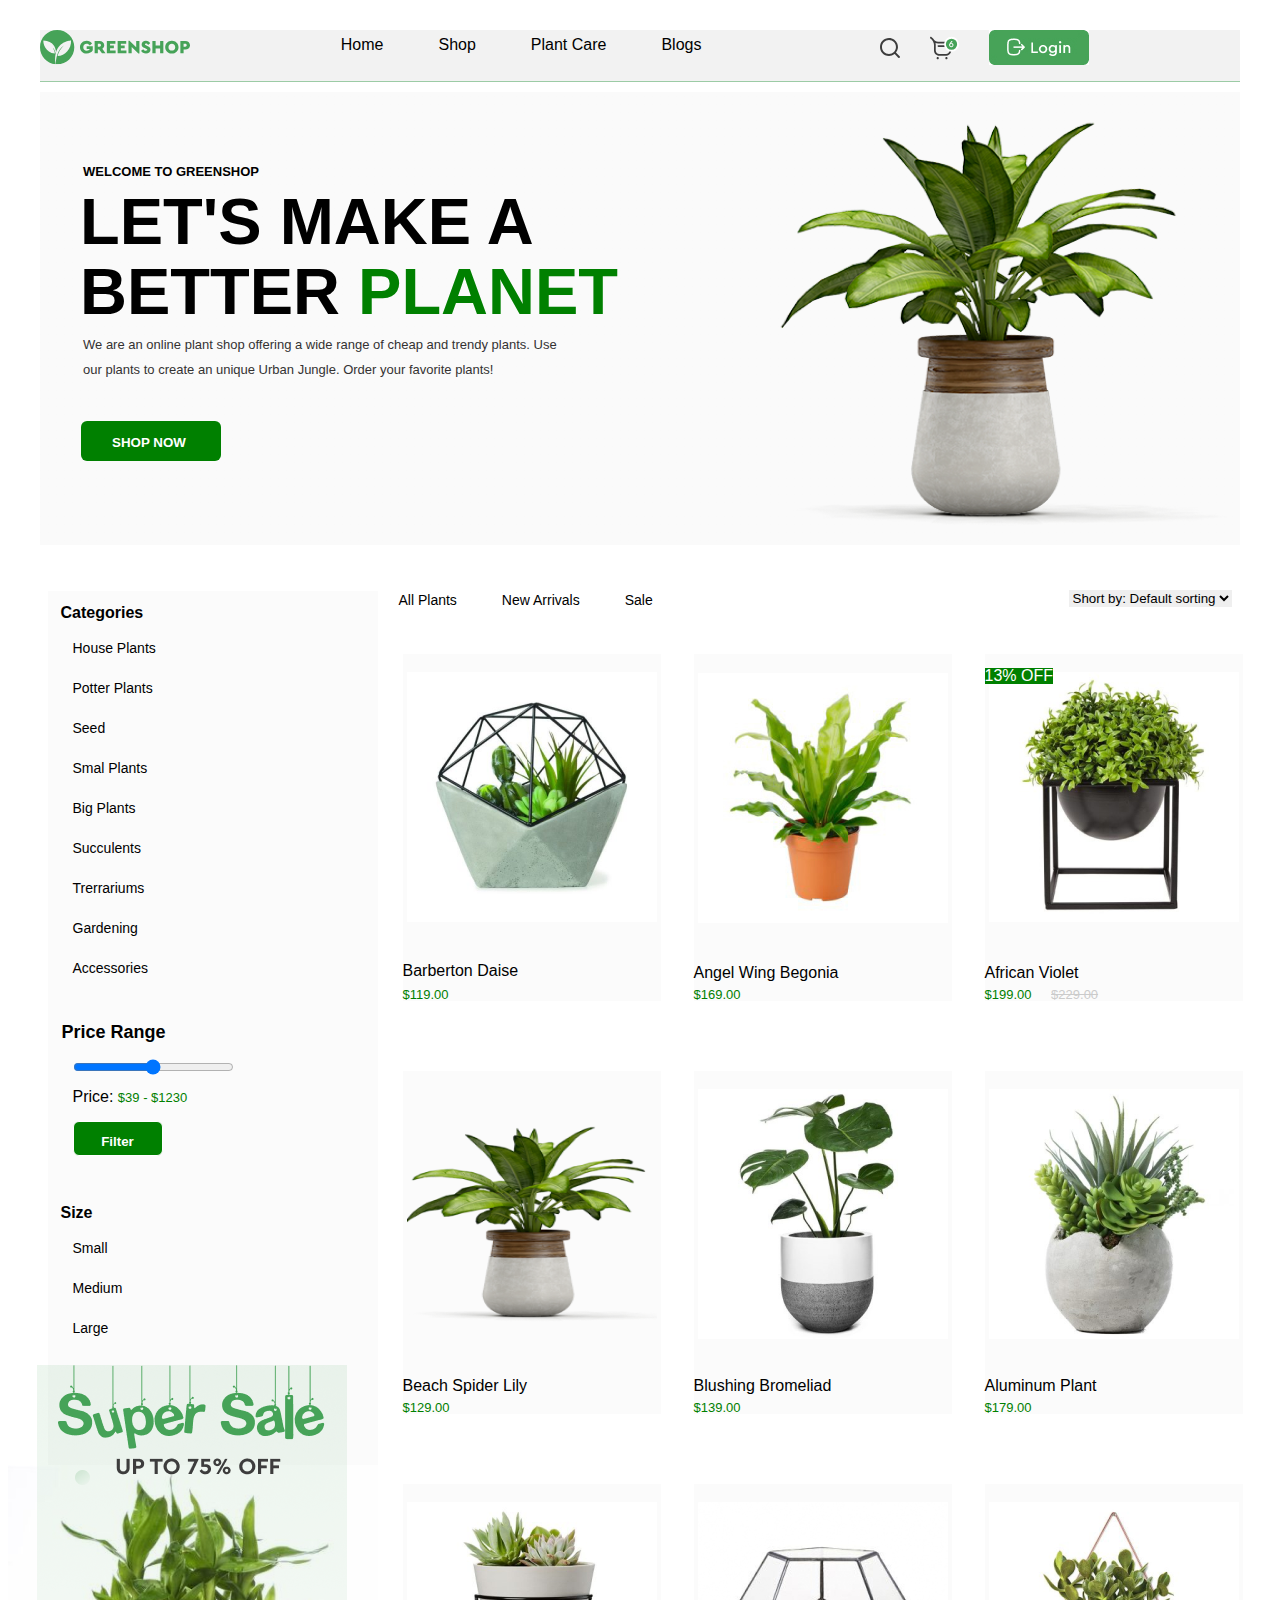
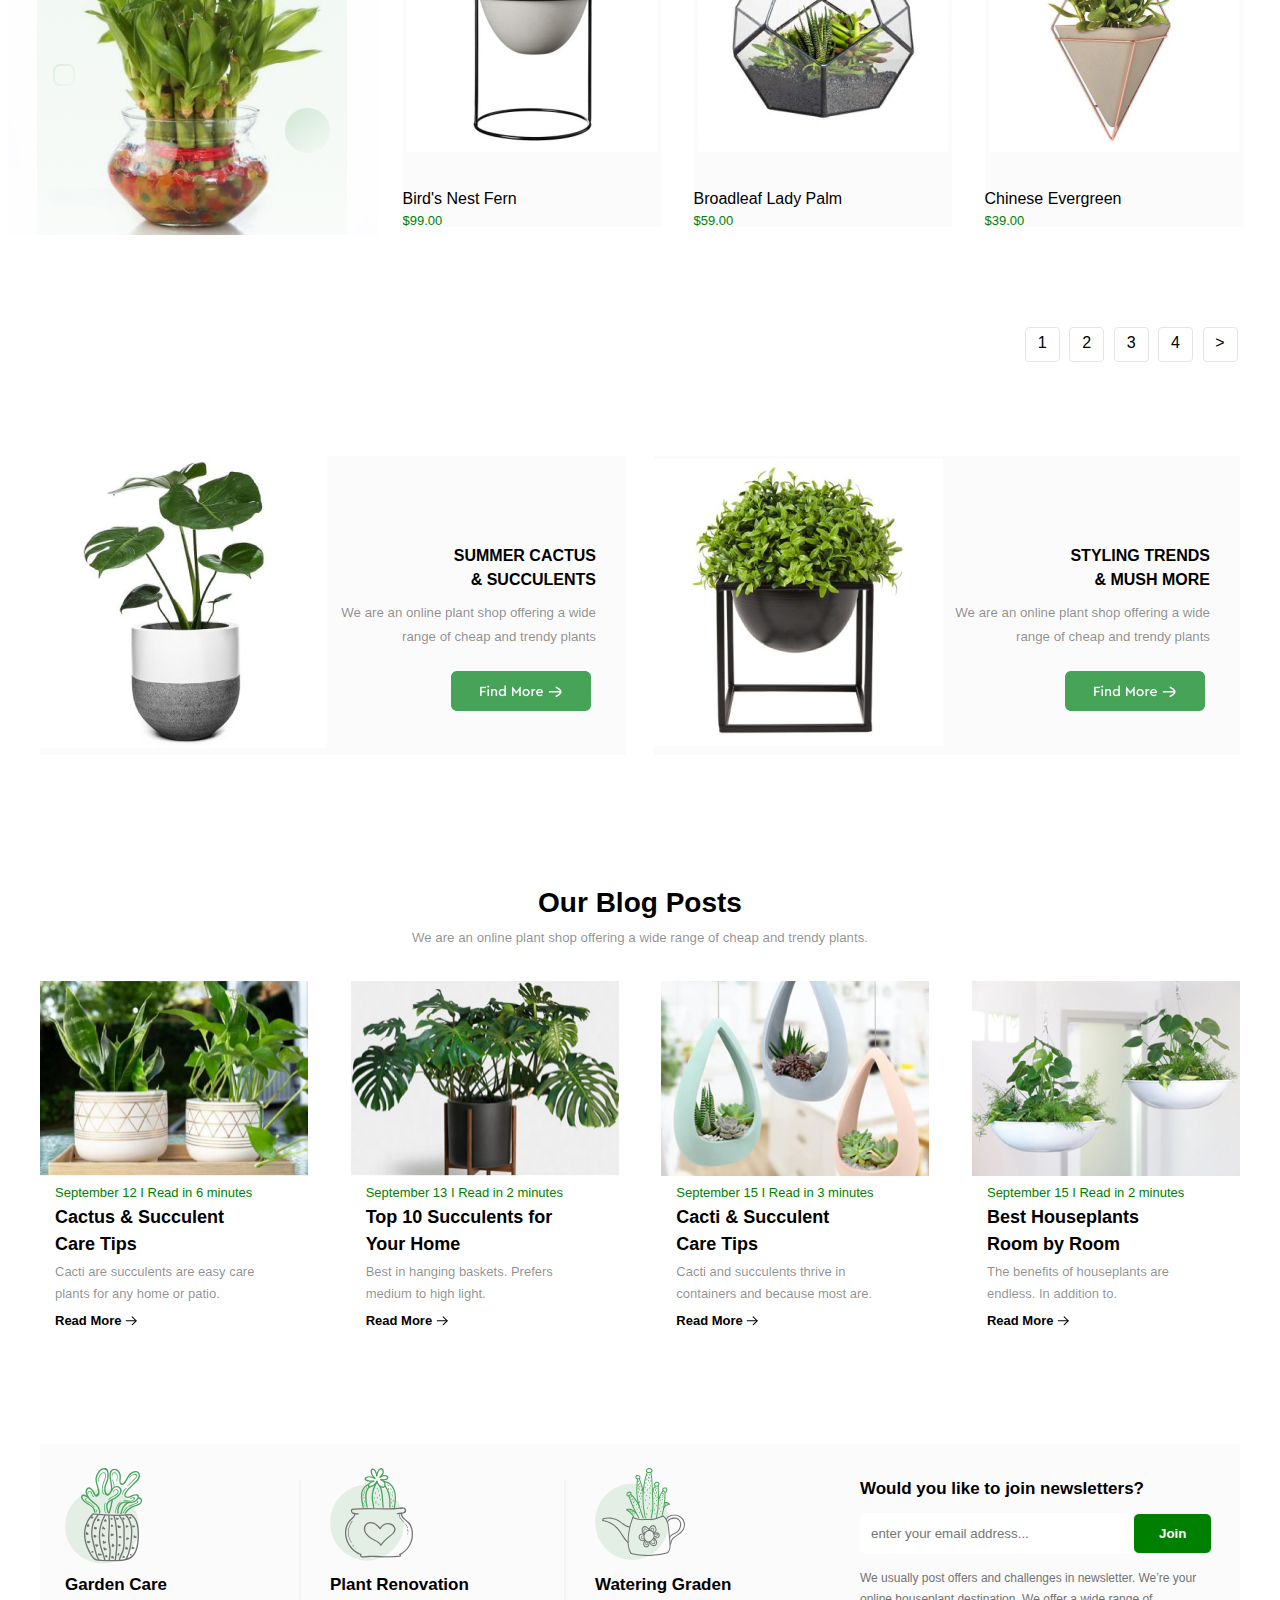
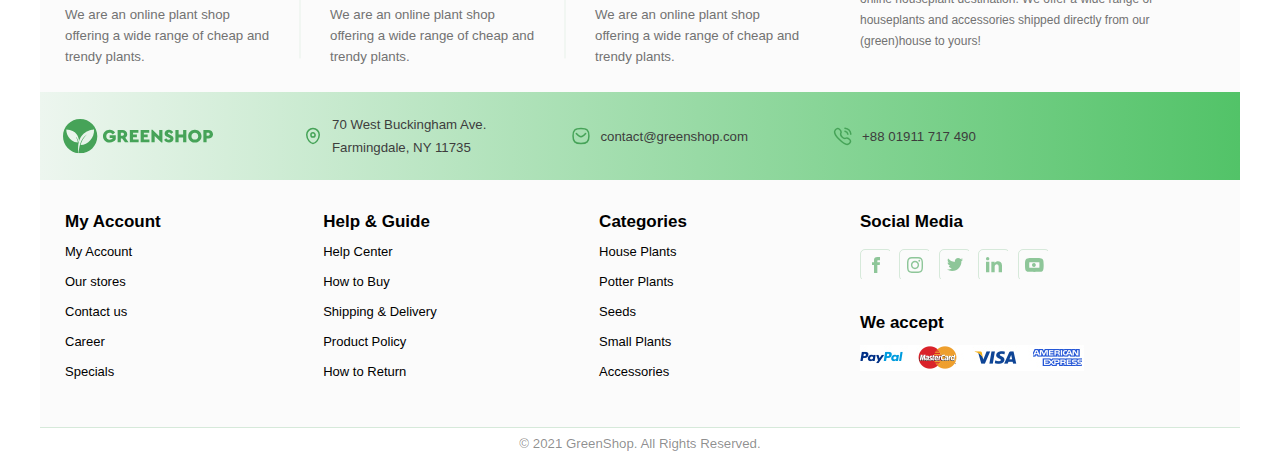
<file: index.html>
<!DOCTYPE html>
<html lang="en">

<head>
    <meta charset="UTF-8">
    <meta name="viewport" content="width=device-width, initial-scale=1.0">
    <title>Home page</title>
    <link rel="stylesheet" href="./css/reset.css">
    <link rel="stylesheet" href="./css/style.css">
</head>

<body>
    <header>
        <nav>
            <div class="flex">
                <div> <a href="#link1">
                        <svg width="150" height="35">
                            <use href="./sprite.svg#logo" />
                        </svg>
                    </a>
                </div> 
                <div>
                    <ul class="list1">
                        <li><a href="./index.html">Home</a></li>
                        <li><a href="#link1">Shop</a></li>
                        <li><a href="#link2">Plant Care</a>
                            <ul class="list2">
                                <li><a href="#">Drainage</a></li>
                                <li><a href="#">Fungicides</a></li>
                                <li><a href="#">Fertilizer</a></li>
                                <li><a href="#">Priming</a>
                                    <ul class="list3">
                                        <li><a href="#">Universal</a></li>
                                        <li><a href="#">For Ficus</a></li>
                                        <li><a href="#">For Cacti</a></li>
                                        <li><a href="#">For Citrus</a></li>
                                        <li><a href="#">For those in bloom</a></li>
                                        <li><a href="#">For Orchids</a></li>
                                    </ul>
                                </li>
                            </ul>
                        </li>
                        <li><a href="#link3">Blogs</a></li>
                    </ul>
                </div>
                <div class="registr">
                    <a href="#"><img src="./img/vector2.svg" alt="vector2" width="20" height="20"></a>
                    <a href="#"><img src="./img/vector4.svg" alt="vector3" width="29" height="24"></a>
                    <a href="./registration.html"><img src="./img/button1.jpg" alt="button1" width="100"
                            height="35"></a>
                </div>
                <div class="menu">
                    <input type="checkbox" id="burger-checkbox" class="burger-checkbox">
                    <label for="burger-checkbox" class="burger"></label>
                    <ul class="menu-list">
                        <li><a href="./index.html">Home</a>
                        <li>
                        <li><a href="#link1">Shop</a>
                        <li>
                        <li><a href="#link2">Plant Care</a>
                        <li>
                        <li><a href="#link3">Blogs</a>
                        <li>
                        <li>
                            <a href="#"><img src="./img/vector2.svg" alt="vector2" width="20" height="20"></a>
                            <a href="#"><img src="./img/vector4.svg" alt="vector3" width="29" height="24"></a>
                        </li>
                        <li>
                            <a href="./registration.html"><img src="./img/button1.jpg" alt="button1" width="100"
                                    height="35"></a>
                        </li>
                    </ul>
                    
                </div>
            <div>
            </div>
        </nav>

    </header>
    <section class="welcome">
        <div class="conteiner">
            <div class="conteiner-item">
                <h5>WELCOME TO GREENSHOP</h5>
                <h1><strong>LET'S MAKE A <br>
                        BETTER <span>PLANET</span></strong></h1>
                <p style="color: rgb(52, 50, 50);font-size: 13px;">We are an online plant shop offering a wide range
                    of cheap and trendy plants. Use <br> our plants to
                    create an unique Urban Jungle. Order your favorite plants!</p>
                <a href="#link1"><button class="shop"><strong>SHOP NOW</strong></button></a>

            </div>
            <div class="conteiner-item">
                <img width="507" height="450" src="./img/plant.png" alt="plant">
            </div>
        </div>
    </section>
    <div class="page" id="link1">
        <aside>
            <div>
                <h4>
                    <b>Categories</b>
                </h4>
                <ul>
                    <li>House Plants</li>
                    <li>Potter Plants</li>
                    <li>Seed</li>
                    <li>Smal Plants</li>
                    <li>Big Plants</li>
                    <li>Succulents</li>
                    <li>Trerrariums</li>
                    <li>Gardening</li>
                    <li>Accessories</li>
                </ul>
            </div>
            <div class="price">
                <h4> Price Range</h4>
                <form>
                    <input class="range" type="range" name="price" min="0" max="1800" step="39" multiple>
                    <div>
                        Price: <span class="green"> $39 - $1230 </span>
                    </div>
                    <button class="filter" type="submit" name="price" id="input"><strong>Filter</strong></button>
                </form>
            </div>
            <div class="size">
                <h4>
                    <b>Size</b>
                </h4>
                <ul>
                    <li>Small</li>
                    <li>Medium</li>
                    <li>Large</li>
                </ul>
            </div>
            <img src="img/SuperSaleBanner.png" alt="salebanner">
        </aside>
        <div class="main">
            <nav>
                <div class="cap">
                    <div class="start">
                        <ul class="list">
                            <li>All Plants</li>
                            <li>New Arrivals</li>
                            <li>Sale</li>
                        </ul>
                    </div>
                    <div class="end">
                        <select name="Short" id="">
                            <option value="">Short by: Default sorting</option>
                            <option value=""></option>
                            <option value=""></option>
                        </select>

                    </div>
                </div>
            </nav>
            <main>
                <div class="box">
                    <div class="block">
                        <img class="foto" src="./img/image1.png" alt="daisy">
                        <div>
                            Barberton Daise
                        </div>
                        <div class="green">
                            $119.00
                        </div>
                    </div>
                    <div class="block">
                        <div class="img-wrap">
                            <img class="foto" src="./img/product-21-320x320_1.png" alt="begonia">
                            <div class="card-buttons">
                                <button>
                                    <img src="./img/shop.svg" alt="shop" width="20" height="20">
                                </button>
                                <button>
                                    <img src="./img/heart.svg" alt="heart" width="20" height="20">
                                </button>
                                <button>
                                    <img src="./img/frame.svg" alt="frame" width="20" height="20">
                                </button>
                            </div>

                        </div>

                        <div>
                            Angel Wing Begonia
                        </div>
                        <div class="green">
                            $169.00
                        </div>
                    </div>
                    <div class="block">
                        <div class="img-block">
                            <div class="badge">
                                13% OFF
                            </div>
                            <img class="foto" src="./img/image2.png" alt="violet">
                        </div>

                        <div>
                            African Violet
                        </div>
                        <div class="green">
                            $199.00 <span class="grey">$229.00</span>
                        </div>
                    </div>

                </div>
                <div class="box">
                    <div class="block">
                        <img class="foto" src="./img/013.png" alt="lily">
                        <div>
                            Beach Spider Lily
                        </div>
                        <div class="green">
                            $129.00
                        </div>
                    </div>
                    <div class="block">
                        <img class="foto" src="./img/image7.png" alt="blushing">
                        <div>
                            Blushing Bromeliad
                        </div>
                        <div class="green">
                            $139.00
                        </div>
                    </div>
                    <div class="block">
                        <img class="foto" src="./img/image8.png" alt="plant">
                        <div>
                            Aluminum Plant
                        </div>
                        <div class="green">
                            $179.00
                        </div>
                    </div>

                </div>
                <div class="box">
                    <div class="block">
                        <img class="foto" src="./img/image9.png" alt="fem">
                        <div>
                            Bird's Nest Fern
                        </div>
                        <div class="green">
                            $99.00
                        </div>
                    </div>
                    <div class="block">
                        <img class="foto" src="./img/product-20-320x320_1.png" alt=" palm">
                        <div>
                            Broadleaf Lady Palm
                        </div>
                        <div class="green">
                            $59.00
                        </div>
                    </div>
                    <div class="block">
                        <img class="foto" src="./img/image10.png" alt="chinese">
                        <div>
                            Chinese Evergreen
                        </div>
                        <div class="green">
                            $39.00
                        </div>
                    </div>

                </div>
                <div class="right-side">
                    <ul>
                        <li>1</li>
                        <li>2</li>
                        <li>3</li>
                        <li>4</li>
                        <li>></li>
                    </ul>
                </div>
            </main>
        </div>
    </div>
    <section class="page2" id="link2">
        <div class="conteiner">
            <div class="blog">
                <div>
                    <img src="./img/image14.png" alt="image14" width="287" height="292">
                </div>
                <div class="flex-item">
                    <div>
                        <h3> SUMMER CACTUS <br>
                            & SUCCULENTS</h3>
                    </div>
                    <div>
                        <h5> We are an online plant shop offering a wide <br> range of cheap and trendy plants</h5>
                    </div>
                    <div>
                        <a href="#link1"><img src="./img/button.jpg" alt="button" width="140" height="40"></a>
                    </div>
                </div>
            </div>
            <div class="blog">
                <div>
                    <img src="./img/image15.png" alt="image15" width="289" height="287">
                </div>
                <div class="flex-item">
                    <div>
                        <h3> STYLING TRENDS <br>
                            & MUSH MORE</h3>
                    </div>
                    <div>
                        <h5>We are an online plant shop offering a wide <br> range of cheap and trendy plants</h5>
                    </div>
                    <div>
                        <a href="#link1"><img src="./img/button.jpg" alt="button" width="140" height="40"></a>
                    </div>
                </div>
            </div>
        </div>
        <section>
            <div class="center" id="link3">
                <h1 class="h1">Our Blog Posts</h1>
                <h5>We are an online plant shop offering a wide range of cheap and trendy plants.</h5>
            </div>

            <div class="conteiner2">
                <div class="flex2">
                    <img src="./img/01.jpg" alt="img01" width="268" height="195.17">
                    <div class="green">
                        September 12 I Read in 6 minutes
                    </div>
                    <div>
                        <h2> Cactus & Succulent <br>
                            Care Tips</h2>
                    </div>
                    <div>
                        <h5> Cacti are succulents are easy care <br> plants for any home or patio.</h5>
                    </div>
                    <div class="read">
                        <a href="#link1">Read More
                            <svg class="arron" width="16" height="16">
                                <use href="./sprite.svg#arrow-right" />
                            </svg>
                        </a>
                    </div>
                </div>
                <div class="flex2">
                    <img src="./img/02.jpg" alt="img02" width="268" height="195.17">
                    <div class="green">
                        September 13 I Read in 2 minutes
                    </div>
                    <div>
                        <h2>Top 10 Succulents for <br>
                            Your Home</h2>
                    </div>
                    <div>
                        <h5>Best in hanging baskets. Prefers <br> medium to high light.</h5>
                    </div>
                    <div class="read">
                        <a href="#link1">Read More <svg class="arron" width="16" height="16">
                                <use href="./sprite.svg#arrow-right" />
                            </svg></a>
                    </div>
                </div>
                <div class="flex2">
                    <img src="./img/03.jpg" alt="img03" width="268" height="195">
                    <div class="green">
                        September 15 I Read in 3 minutes
                    </div>
                    <div>
                        <h2>Cacti & Succulent <br>
                            Care Tips</h2>
                    </div>
                    <div>
                        <h5>Cacti and succulents thrive in <br> containers and because most are.</h5>
                    </div>
                    <div class="read">
                        <a href="#link1">Read More <svg class="arron" width="16" height="16">
                                <use href="./sprite.svg#arrow-right" />
                            </svg></a>
                    </div>
                </div>
                <div class="flex2">
                    <img src="./img/04.jpg" alt="img04" width="268" height="195">
                    <div class="green">
                        September 15 I Read in 2 minutes
                    </div>
                    <div>
                        <h2>
                            Best Houseplants <br>
                            Room by Room
                        </h2>
                    </div>
                    <div>
                        <h5>The benefits of houseplants are <br> endless. In addition to.</h5>
                    </div>
                    <div class="read">
                        <a href="#link1">Read More <svg class="arron" width="16" height="16">
                                <use href="./sprite.svg#arrow-right" />
                            </svg></a>
                    </div>
                </div>
            </div>
        </section>
    </section>
    <section class="page3">
        <div class="top">
            <div class="top-left">
                <div class="top-item">
                    <svg width="77" height="96">
                        <use href="./sprite.svg#picture" />
                    </svg>
                    <h2>Garden Care</h2>
                    <h5>We are an online plant shop offering a wide range of cheap and trendy plants.</h5>
                </div>
                <div class="top-item">
                    <svg width="83" height="93">
                        <use href="./sprite.svg#picture1" />
                    </svg>
                    <h2>Plant Renovation</h2>
                    <h5>We are an online plant shop offering a wide range of cheap and trendy plants.</h5>
                </div>
                <div class="top-item">
                    <svg width="90" height="93">
                        <use href="./sprite.svg#picture2" />
                    </svg>
                    <h2>Watering Graden</h2>
                    <h5>We are an online plant shop offering a wide range of cheap and trendy plants.</h5>
                </div>
            </div>
            <div class="top-right">
                <h2>
                    Would you like to join newsletters?
                </h2>
                <form class="input">
                    <input class="email" type="text" name="email" placeholder="enter your email address..." required>
                    <button class="join" type="submit" name="register" id="input">Join</button>
                </form>
                <h5>We usually post offers and challenges in newsletter. We’re your online houseplant destination. We
                    offer a wide range of houseplants and accessories shipped directly from our (green)house to yours!
                </h5>
            </div>
        </div>
        <div class="center2">
            <div class="center2-item">
                <a href="#link1"><svg width="150" height="35">
                        <use href="./sprite.svg#logo" />
                    </svg></a>
            </div>
            <div class="center2-item">
                <a href=""><svg width="20" height="20">
                        <use href="./sprite.svg#icon1" />
                    </svg>
                    <h5>70 West Buckingham Ave. <br>
                        Farmingdale, NY 11735</h5>
                </a>
            </div>
            <div class="center2-item">
                <a href=""><svg width="20" height="20">
                        <use href="./sprite.svg#message" />
                    </svg>
                    <h5>contact@greenshop.com</h5>
                </a>
            </div>
            <div class="center2-item">
                <a href=""><svg width="20" height="20">
                        <use href="./sprite.svg#icon" />
                    </svg>
                    <h5>+88 01911 717 490</h5>
                </a>
            </div>
        </div>
        <div class="bottom">
            <div class="bottom-left">
                <div>
                    <h2>
                        My Account
                    </h2>
                    <ul>
                        <li>My Account</li>
                        <li>Our stores</li>
                        <li>Contact us</li>
                        <li>Career</li>
                        <li>Specials</li>
                    </ul>
                </div>
                <div>
                    <h2>
                        Help & Guide
                    </h2>
                    <ul>
                        <li>Help Center</li>
                        <li>How to Buy</li>
                        <li>Shipping & Delivery</li>
                        <li>Product Policy</li>
                        <li>How to Return</li>
                    </ul>
                </div>
                <div>
                    <h2>
                        Categories
                    </h2>
                    <ul>
                        <li>House Plants</li>
                        <li>Potter Plants</li>
                        <li>Seeds</li>
                        <li>Small Plants</li>
                        <li>Accessories</li>
                    </ul>
                </div>
            </div>
            <div class="bottom-right">
                <div>
                    <h2>
                        Social Media
                    </h2>
                    <div>
                        <a href="https://uk-ua.facebook.com/login/device-based/regular/login/?login_attempt=1"><svg
                                class="social-media" width="30" height="30">
                                <use href="./sprite.svg#facebook" />
                            </svg>
                        </a>
                        <a
                            href="https://www.prod.instagram.com/accounts/login/?next=%2Ffleur_stevenson_%2Ffeed%2F&source=profile_feed_tab&hl=ru"><svg
                                class="social-media" width="30" height="30">
                                <use href="./sprite.svg#instagram" />
                            </svg> </a>

                        <a href="https://x.com/i/flow/login"><svg class="social-media" width="30" height="30">
                                <use href="./sprite.svg#twitter" />
                            </svg></a>
                        <a href="https://www.linkedin.com/login/uk"><svg class="social-media" width="30" height="30">
                                <use href="./sprite.svg#linkidin" />
                            </svg> </a>
                        <a href="https://www.youtube.com/"> <svg class="social-media" width="30" height="30">
                                <use href="./sprite.svg#youtube" />
                            </svg></a>


                    </div>
                </div>
                <div class="accept">
                    <h2>
                        We accept
                    </h2>
                    <div><img src="./img/image16.png" alt="image16" width="224" height="26"></div>
                </div>
            </div>
        </div>
        <footer>
            <h5>© 2021 GreenShop. All Rights Reserved.</h5>
        </footer>
    </section>

</body>

</html>
</file>
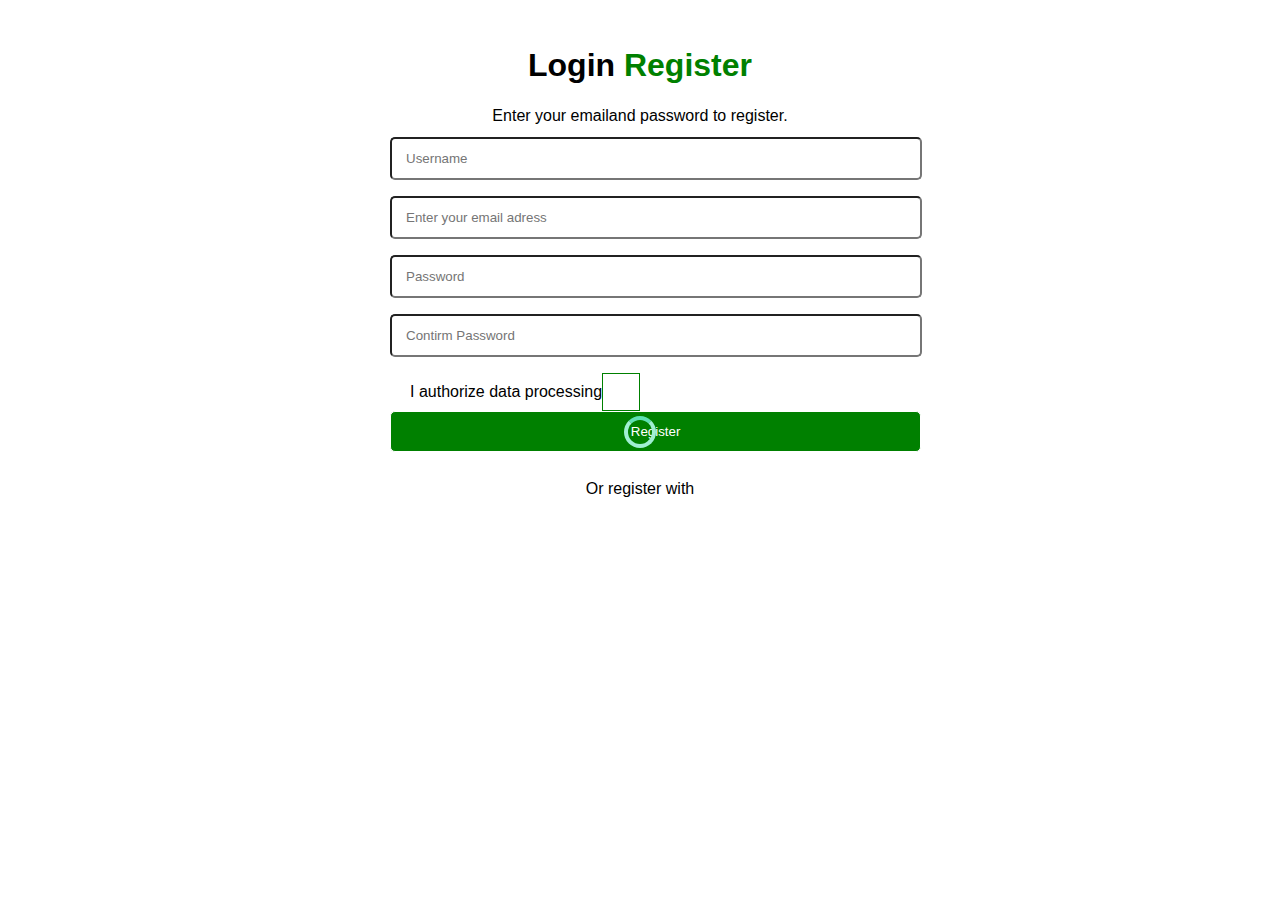
<file: registration.html>
<!DOCTYPE html>
<html lang="en">

<head>
    <meta charset="UTF-8">
    <meta name="viewport" content="width=device-width, initial-scale=1.0">
    <title>registration</title>
    <link rel="stylesheet" href="./css/preloader.css">
    <link rel="stylesheet" href="./css/reset.css">
    <link rel="stylesheet" href="./css/main.css">
</head>

<body>
    <div class="preloader"></div>
    <h1> Login <span> Register</span></h1>

    <div>
        Enter your emailand password to register.
    </div>
    <form>
        <input type="text" name="username" placeholder="Username" required>
        <input type="text" name="email" required placeholder="Enter your email adress">
        <input type="password" name="password" required placeholder="Password">
        <input type="password" name="Contirm password" required placeholder="Contirm Password">
        <label class="custom-checkbox"> I authorize data processing
            <input type="checkbox" name="check" class="checkbox" >
            <div class="custom-check-icon"></div>
        </label>
        <button type="submit" name="register" id="input">Register</button>
    </form>
    <footer>
        <div>
            Or register with
        </div>


    </footer>


</body>

</html>
</file>
<file: css/style.css>
* {
    box-sizing: border-box;
    font-family: inherit;
    margin: 0;
    padding: 0;
    outline: none;
    border: none;
    text-decoration: none;
}

body {
    font-family: "CeraPro", sans-serif;
}

nav {
    margin-top: 30px;
}

.flex {
    max-width: 1200px;
    display: flex;
    flex-direction: row;
    justify-content: space-between;
    align-items: start;
    margin: 0 auto;
    background: #f2f2f2;
    border-bottom: 0.3px solid #46A35880;
}

nav li a {
    color: black;
}

.list1 {
    list-style: none;
    display: flex;
    align-items: center;
    justify-content: center;
    gap: 47px;
    padding-top: 7px;
    margin-right: 20px;

    >li {
        position: relative;
        padding-bottom: 25px;
        padding-right: 8px;
        border-bottom: 3px solid transparent;
        transition: 0.6s;
        font-size: 16px;
    }

    li:hover {
        border-bottom: 3px solid green;
        font-weight: 700;
        transition: 0.6s;

        .list2 {
            opacity: 1;
            visibility: visible;
            max-height: 300px;
            transition: 0.6s;
        }
    }
}

.list2 {
    position: absolute;
    flex-direction: column;
    display: flex;
    transition: 0.3s;
    opacity: 0;
    visibility: hidden;
    max-height: 0;
    gap: 1px;
    list-style: none;
    min-width: 188px;
    left: -70%;
    margin-top: 12px;

    a {
        background: #EDF6EE;
        display: block;
        font-weight: lighter;
        padding-top: 7px;
        padding-left: 14px;
        padding-bottom: 8px;

    }

    li:hover {
        >a {
            background-color: green;
            color: white;
            font-weight: 700;
            transition: 0.6s;
        }

        .list3 {
            opacity: 1;
            visibility: visible;
            max-height: 300px;
            background-color: #EDF6EE;
            transition: 0.6s;
        }
    }
}

.list3 {
    position: absolute;
    flex-direction: column;
    display: flex;
    transition: 0.3s;
    visibility: hidden;
    max-height: 0;
    gap: 1px;
    list-style: none;
    min-width: 178px;
    left: 100%;
    top: 0;

    li:hover {
        >a {
            background-color: #EDF6EE;
            color: black;
            font-weight: lighter;
            transition: 0.6s;
        }
    }
}

.registr {
    display: flex;
    align-items: center;
    justify-content: center;
    gap: 30px;
}

.welcome {
    max-width: 1200px;
    margin: 0 auto;

    .conteiner {
        display: flex;
        flex-direction: row;
        justify-content: space-between;
        align-items: flex-start;
        margin: 0 auto;
        max-width: 1200px;
        padding-left: 43px;
        margin-top: 10px;
        background: linear-gradient(97.77deg, rgba(245, 245, 245, 0.5) -23.46%, rgba(245, 245, 245, 0.5) 107.51%);

    }

    .container-item {
        flex-basis: 600px;
    }

    h5 {
        font-size: 13px;
        font-stretch: semi-expanded;
        font-weight: 700;
        color: black;
        margin-top: 70px;
    }

    h5,
    h1 {
        line-height: 20px;
    }

    h1 {
        margin-top: -20px;
        margin-left: -3px;
        line-height: 70px;
        font-size: 65px;
        font-weight: 1200;
    }

    h1 span {
        color: green;
    }

    p {
        margin-top: 5px;
        line-height: 25px;
        font-size: 12px;
    }

    .shop {
        width: 140px;
        height: 40px;
        margin-top: 39px;
        margin-left: -2px;
        border-radius: 6px;
        background-color: green;
        color: white;
        border: none;
        padding-left: 20px;
        padding-top: 11px;
        padding-right: 24px;
        padding-bottom: 9px;
    }
}

.page {
    display: flex;
    flex-direction: row;
    justify-content: space-between;
    margin: 0 auto;
    max-width: 1200px;
    margin-top: 26px;
}

.main {
    display: flex;
    flex-direction: column;
    justify-content: space-between;
    margin: 0 auto;
    max-width: 840px;
}

aside {
    display: flex;
    flex-direction: column;
    justify-content: space-between;
    max-width: 340px;
    max-height: 1244px;
    background: #FBFBFB;
    margin: 0 auto;
    margin-top: 20px;

    h4 {
        padding-top: 14px;
        font-weight: 700;
        padding-left: 13px;
    }

    ul {
        text-align: left;
        padding-top: 20px;
        padding-left: 25px;
    }

    .number {
        justify-content: end;
    }

    li {
        font-size: 14px;
        padding-bottom: 26px;
        width: 280px;
    }

    img {
        width: 370px;
        height: 470px;
        margin-left: -40px;
    }

    li:hover {
        color: green;
        transition: 0.6s;
    }
}

.price {
    line-height: 27px;

    h4 {
        font-size: 18px;
        padding-bottom: 10px;
        padding-left: 14px;
    }

    div {
        padding-bottom: 10px;
    }

    form {
        padding-bottom: 10px;
        padding-left: 25px;
    }
}

.filter {
    padding: 12px 25px;
    border-radius: 6px;
    width: 90px;
    height: 35px;
    background-color: green;
    color: white;
    border: 1px solid;
}

.size {
    margin-top: 20px;
}

.range {
    color: green;
    width: 161px;
}

ul {
    list-style: none;
}

.cap {
    max-width: 838px;
    display: flex;
    flex-direction: row;
    justify-content: space-between;
    align-items: start;
    margin: 0 auto;
    margin-bottom: 31px;
    margin-top: -8px;
}

.list {
    list-style: none;
    display: flex;
    align-items: start;
    justify-content: start;
    gap: 45px;
    padding-left: 5px;

    >li {
        font-size: 14px;
        position: relative;
        border-bottom: 1px solid transparent;
    }

    li:hover {
        border-bottom: 3px solid green;
        color: green;
        transition: 0.6s;
    }
}

.end {
    margin-top: -3px;
    font-size: 16px;
}

main {
    display: flex;
    flex-direction: column;
    justify-content: space-between;
    gap: 70px;
    max-width: 840px;
}

.box {
    display: flex;
    flex-direction: row;
    justify-content: space-between;
    width: 100%;
    gap: 33px;
    margin: 0 auto;
    max-width: 838px;
    margin-left: 10px;
}

.box:first-child {
    margin-top: 15px;
}

.block {
    display: flex;
    flex-direction: column;
    justify-content: space-between;
    gap: 7px;
    background: #FBFBFB;
}

.foto {
    width: 250px;
    height: 250px;
    margin-top: 18px;
    margin-left: 4px;
    margin-right: 4px;
    margin-bottom: 32px;
    background: rgba (251, 251, 251, 1);
}

.right-side {
    display: flex;
    justify-content: end;
    margin-top: 30px;
    margin-bottom: 94px;
    margin-right: -5px;

    li {
        gap: 20px;
        border: 1px solid #E5E5E5;
        border-radius: 4px;
        display: inline-block;
        width: 35px;
        height: 35px;
        text-align: center;
        padding-top: 7px;
        margin-left: 5px;
    }

    li:hover {
        background-color: green;
        color: white;
        transition: 0.6s;
    }

}

.green {
    color: green;
    font-weight: 700;
    font-size: 40px;
}

.img-wrap {
    position: relative;
    border-top: 1px solid transparent;
    cursor: pointer;
}

.card-buttons {
    position: absolute;
    width: 100%;
    bottom: 7px;
    display: flex;
    gap: 10px;
    justify-content: center;
    opacity: 0;

    button {
        padding: 8px;
        border-radius: 4px;
        background: white;
    }
}

.img-wrap:hover {
    border-top: 1px solid green;
    transition: 0.6s;

    .card-buttons {
        opacity: 1;
    }
}

.img-block {
    position: relative;
}

.badge {
    position: absolute;
    background: green;
    color: white;
    top: 14px;
    left: 0;
}

.grey {
    margin-left: 16px;
    color: #CBCBCB;
    text-decoration: line-through;
}

.page2 {
    max-width: 1200px;
    margin: 0 auto;
}

.conteiner {
    display: flex;
    flex-direction: row;
    justify-content: space-between;
    max-width: 1200px;
}

.blog {
    display: flex;
    flex-direction: row;
    justify-content: space-between;
    margin: 0;
    width: 586px;
    align-items: center;
    background: #FBFBFB;
    line-height: 24px;

    h3 {
        font-size: 16px;
        font-weight: 900;
    }
}

.flex-item {
    text-align: right;
    padding-right: 30px;
    padding-top: 50px;

    img {
        margin-top: -3px;
        margin-right: 5px;
    }
}

.h1 {
    font-weight: 900;
    font-size: 20px;
}

h2 {
    font-weight: bold;
    font-size: medium;
}

h5 {
    margin-top: 9px;
    margin-bottom: 25px;
    font-weight: lighter;
    color: rgba(0, 0, 0, 0.455);
}

.center {
    margin-top: 135px;
    text-align: center;
    line-height: 26px;

    h1 {
        font-size: 28px;
        font-weight: 700;
    }
}

.conteiner2 {
    display: flex;
    flex-direction: row;
    justify-content: space-between;
    margin: 0 auto;
    max-width: 1202px;
    line-height: 14px;
}

.flex2 {
    margin-top: 5px;
    max-width: 268px;
    line-height: 22px;

    div {
        margin-left: 15px;
    }

    h2 {
        font-size: 18px;
        font-weight: 700;
        line-height: 27px;
    }

    h5 {
        margin-top: 3px;
        line-height: 22px;
        font-size: 13px;
    }
}

.green {
    color: green;
    font-size: small;
    font-weight: 200;
}

.read {
    margin-bottom: 12px;
    font-size: 13px;
    font-weight: 700;
    margin-top: -20px;

    a {
        color: black;
    }

    a:hover {
        color: green;
        transition: 0.6s;
    }
}

.arron {
    margin-bottom: -7px;
}

.arron:hover {
    color: green;
}

.page3 {
    display: flex;
    flex-direction: column;
    justify-content: space-between;
    margin: 0 auto;
    max-width: 1200px;
    margin-top: 100px;

    h2 {
        font-size: 17px;
    }

    h5 {
        size: 14px;
    }
}

.top {
    display: flex;
    flex-direction: row;
    justify-content: space-between;
    margin: 0 auto;
    max-width: 1200px;
    background: #FBFBFB;
    line-height: 21px;

    h2 {
        margin-top: 8px;
    }

    h5 {
        color: #727272;
        font-weight: 400;
    }
}

.top-item:first-child {
    h2 {
        margin-top: 5px;
    }
}

.top-item {
    position: relative;
    padding-right: 30px;
}

.top-item:not(:last-child)::before {
    content: "";
    position: absolute;
    top: 45%;
    right: 0;
    transform: translate(50%, -50%);
    height: 80%;
    width: 1px;
    background: #46A3581A;
}

.top-left {
    max-width: 800px;
    display: flex;
    flex-direction: row;
    justify-content: space-between;
    margin: 0 auto;
    background: #FBFBFB;
    padding-top: 24px;
    padding-left: 25px;
    gap: 30px;
}

.top-right {
    display: flex;
    flex-direction: column;
    justify-content: start;
    max-width: 410px;
    background: #FBFBFB;
    padding-top: 26px;
    padding-right: 28px;
    padding-left: 30px;

    h5 {
        color: #727272;
        font-weight: 400;
        font-size: 12px;
    }
}

.email {
    padding-left: 11px;
    padding-top: 12px;
    padding-bottom: 12px;
    padding-right: 86px;
    border-radius: 6px;
    width: 273px;
}

.join {
    padding: 12px 25px;
    border-radius: 6px;
    width: 85px;
    background-color: green;
    color: white;
    font-weight: 900;
    border: 1px solid;
}

.input {
    display: flex;
    flex-direction: row;
    padding-top: 14px;
    padding-bottom: 5px;
}

.center2 {
    display: flex;
    flex-direction: row;
    justify-content: start;
    gap: 85px;
    margin: 0 auto;
    width: 100%;
    height: 88px;
    align-items: center;
    max-width: 1200px;
    background: linear-gradient(90deg, #EDF6EF 0%, #52C368 100%);
    line-height: 23px;

    h5 {
        font-weight: 400;
        color: #3D3D3D;
        margin-top: 25px;
    }
}

.center2-item {
    a {
        display: flex;
        flex-direction: row;
        gap: 9px;
        align-items: center;
    }
}

.center2-item:first-child {
    margin-left: 23px;
    margin-right: 5px;
}


.center-item:nth-child(4) {
    padding-left: 5px;
}

.bottom {
    display: flex;
    flex-direction: row;
    justify-content: space-between;
    margin: 0 auto;
    max-width: 1200px;
    background: #FBFBFB;
    width: 100%;
    max-height: 260px;
    border-bottom: 1px solid #46A35833;

    ul {
        list-style: none;
    }

    li {
        padding-top: 14px;
    }

    h5 {
        font-weight: 400;
        color: #3D3D3D;
    }
}

.bottom-left {
    display: flex;
    flex-direction: row;
    justify-content: space-between;
    background: #FBFBFB;
    padding-top: 33px;
    padding-left: 25px;
    padding-bottom: 27px;
    width: 100%;

    li {
        font-size: 13px;
        font-weight: 400;
        line-height: 16px;
    }
}

.bottom-right {
    display: flex;
    flex-direction: column;
    justify-content: space-between;
    margin: 0 auto;
    max-width: 380px;
    background: #FBFBFB;
    padding-top: 30px;

    padding-bottom: 49px;
    margin-left: 173px;
    width: 100%;
    line-height: 24px;

    svg {
        margin-right: 5px;
        margin-top: 15px;
    }
}

.social-media {
    color: #46A358;
}

.social-media:hover {
    transition: 0.6s;
    color: green;
}

.accept {
    margin-top: 25px;

    img {
        margin-top: 10px;
    }
}

footer {
    width: 1200px;
    margin: 0 auto;
    text-align: center;
}

footer:hover {
    h5 {
        color: #46A358;
        transition: 0.6s;
    }

}

.menu {
    display: none;
}

@media screen and (max-width: 992px) {
    .list1 {
        display: none;
    }

    .list2 {
        display: none;
    }

    list3 {
        display: none;
    }

    .registr {
        display: none;
    }

    .flex {
        max-width: 992px;
        justify-content: space-between;
    }

    .menu {
        display: block;

    }

    .burger-checkbox {
        position: absolute;
        visibility: hidden;
    }

    .burger {
        position: fixed;
        z-index: 30;
        cursor: pointer;
        display: block;
        border: none;
        background: transparent;
        width: 40px;
        height: 26px;
        right: 50px;
    }

    .burger::before,
    .burger::after {
        content: '';
        right: 0;
        position: absolute;
        display: block;
        width: 100%;
        height: 4px;
        border-radius: 10px;
        background: #000;
    }

    .burger::before {
        top: 0;
        box-shadow: 0 11px 0 #000;
        transition: box-shadow .3s .15s, top .3s .15s, transform .3s;
    }

    .burger::after {
        bottom: 0;
        transition: bottom .3s .15s, transform .3s;
    }

    .burger-checkbox:checked+.burger::before {
        top: 11px;
        transform: rotate(45deg);
        box-shadow: 0 6px 0 rgba(0, 0, 0, 0);
        transition: box-shadow .15s, top .3s, transform .3s .15s;
    }

    .burger-checkbox:checked+.burger::after {
        bottom: 11px;
        transform: rotate(-45deg);
        transition: bottom .3s, transform .3s .15s;
    }

    .menu-list {
        top: 40px;
        right: 0;
        position: absolute;
        display: grid;
        gap: 12px;
        padding: 42px 20px;
        margin: 0;
        background: green;
        list-style-type: none;
        transform: translateX(-100%);
        transition: 0.3s;
        visibility: hidden;
        max-width: -500px;
    }

    .menu-item {
        display: block;
        padding: 8px;
        color: white;
        font-size: 18px;
        text-align: end;
        text-decoration: none;
    }

    .menu-item:hover {
        background: rgba(255, 255, 255, .2)
    }

    .burger-checkbox:checked~.menu-list {
        transform: translateX(0);
        opacity: 1;
        visibility: visible;
        max-width: 500px;
    }

    .welcome {
        max-width: 992px;
    }

    .conteiner {
        flex-direction: row;
        max-width: 992px;
    }

    .container-item {
        width: 50%;
    }

    .page {
        flex-direction: column;
        max-width: 992px;
    }

    aside {
        display: none;
    }

    .page2 {
        max-width: 992px;
    }

    .blog {
        flex-direction: column;
    }

    .conteiner2 {
        flex-direction: column;
        max-width: 992px;
    }

    .page3 {
        max-width: 992px;
    }

    .top {
        flex-direction: column;
    }

    .center2 {
        max-width: 992px;
    }

    .bottom {
        max-width: 992px;
    }

    .bottom-right {
        max-width: 300px;
    }

    footer {
        max-width: 992px;
    }
}
</file>
<file: css/preloader.css>
.preloader::after {
  position: absolute;
  top: 0;
  bottom: 4%;
  right: 0;
  left: 0;
  content: " ";
  display: block;
  margin: auto;
  height: 32px;
  width: 32px;
  box-sizing: border-box;
  border: solid;
  border-width: 4px;
  border-radius: 50%;
  border-top-color: #5FE1B3;
  border-bottom-color: #a0efd2;
  border-right-color: #a0efd2;
  border-left-color: #a0efd2;
  animation: rotating 1.1s linear both;
}

@keyframes rotating {
  from {
    transform: rotate(0deg);
  }

  to {
    transform: rotate(360deg);
  }
}
</file>
<file: css/main.css>
* {
    font-family: inherit;
}

body {
    font-family: "CeraPro", sans-serif;
}

h1 {
    line-height: 16px;
    text-align: center;
}

span {
    color: green;
}

div {
    text-align: center;
    line-height: 14px;
    padding: 14px;
}

form {
    margin: 0 auto;
    width: 500px;
}

input {
    display: block;
    margin-bottom: 16px;
    padding: 12px 14px;
    border-radius: 5px;
    width: 500px;
}

button {
    margin-bottom: 16px;
    padding: 12px 14px;
    border-radius: 5px;
    width: 531.2px;
    background-color: green;
    color: white;
    border: 1px solid;

}

.custom-checkbox {
    display: flex;
    align-items: center;
    position: relative;
    padding-left: 20px;
    cursor: pointer;
    input{
        display: none;
    }
}

.custom-check-icon {
    position: relative;
    width: 8px;
    height: 8px;
    border: 1px solid green;
    margin-right: 8px;
}

.custom-check-icon::before {
    content: "";
    position: absolute;
    width: 10px;
    height: 10px;
    background-color: #46A35899;
    top: 50%;
    left: 50%;
    transform: translate(-50%, -50%);
    display: none;
}

.custom-checkbox input:checked ~ .custom-check-icon::before {
    display: block;
}
@keyframes rotating{
    from {
      transform:rotate(0deg);
    }
    to {
      transform:rotate(360deg);
    }
  }
</file>
